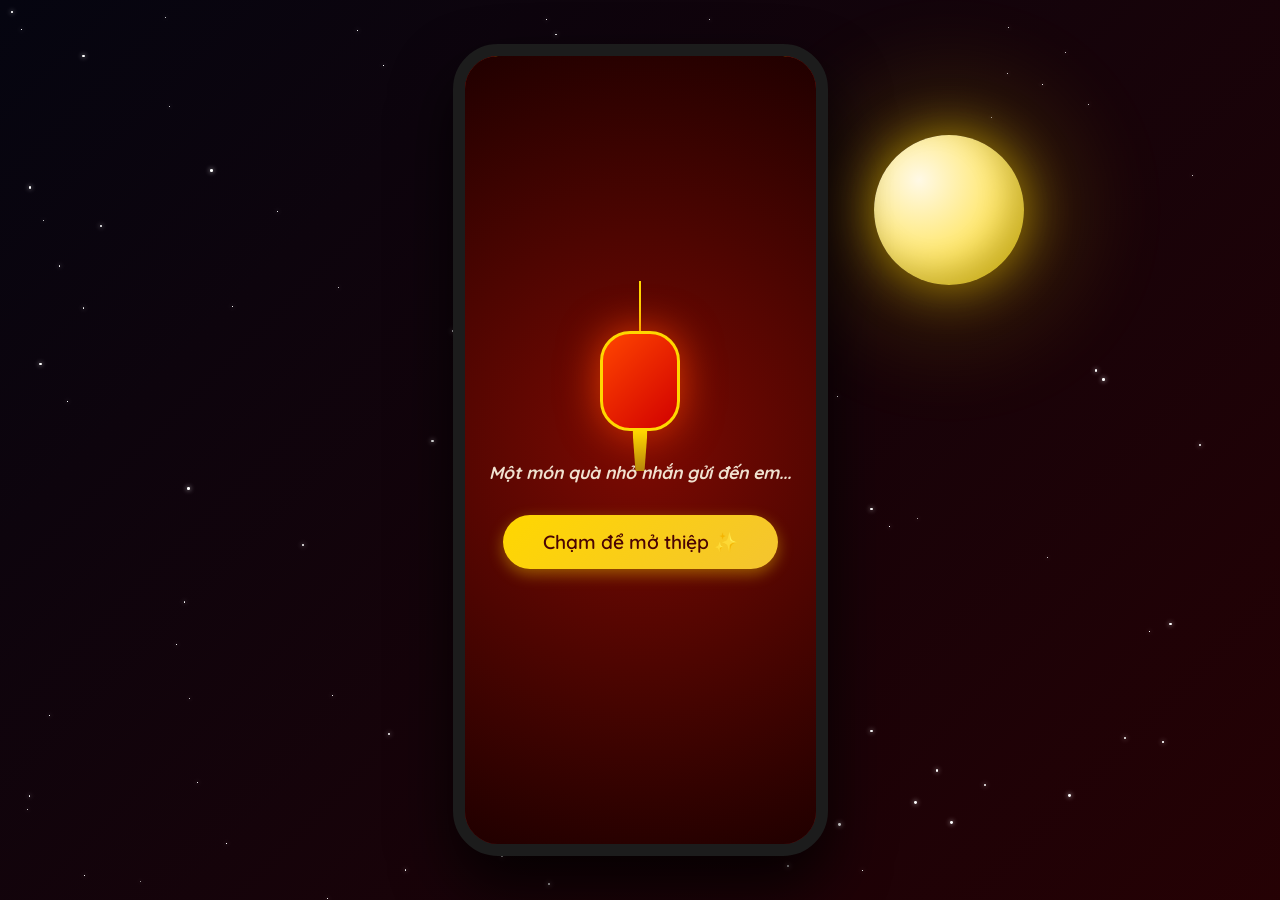
<file: index.html>
<!doctype html>
<html lang="vi">
  <head>
    <meta charset="UTF-8" />
    <meta name="viewport" content="width=device-width, initial-scale=1.0" />
    <title>Thiệp Trung Thu Yêu Thương</title>
    <!-- Google Fonts -->
    <link
      href="https://fonts.googleapis.com/css2?family=Dancing+Script:wght@700&family=Playfair+Display:ital,wght@0,400;0,700;1,400&family=Quicksand:wght@400;500;600&display=swap"
      rel="stylesheet"
    />
    <link rel="stylesheet" href="style.css" />
  </head>
  <body>
    <!-- Nền động (Dynamic Background) -->
    <div class="desktop-bg" id="desktopBg">
      <div class="moon-aura">
        <div class="moon"></div>
      </div>
      <!-- JS sẽ chèn sao lấp lánh, đom đóm, pháo hoa, lồng đèn bay ở đây -->
    </div>

    <!-- Khung điện thoại -->
    <div class="phone-frame">
      <!-- Màn hình chờ (Intro) -->
      <div class="intro-screen" id="introScreen">
        <div class="intro-lantern">
          <div class="lantern-body"></div>
          <div class="tassel"></div>
        </div>
        <h2 class="intro-text">Một món quà nhỏ nhắn gửi đến em...</h2>
        <button class="open-btn" id="openBtn">Chạm để mở thiệp ✨</button>
      </div>

      <!-- Nhạc nền -->
      <audio id="bgMusic" loop preload="auto">
        <source src="music.m4a" type="audio/mp4" />
        <source src="music.m4a" type="audio/x-m4a" />
      </audio>

      <!-- Thanh trạng thái giả lập -->
      <div class="status-bar">
        <span class="time">19:30</span>
        <div class="icons">
          <span class="signal"
            ><svg
              width="14"
              height="10"
              viewBox="0 0 14 10"
              fill="currentColor"
            >
              <rect y="6" width="3" height="4" rx="1" />
              <rect x="5" y="3" width="3" height="7" rx="1" />
              <rect x="10" width="3" height="10" rx="1" /></svg
          ></span>
          <span class="wifi"
            ><svg
              width="14"
              height="10"
              viewBox="0 0 14 10"
              fill="none"
              xmlns="http://www.w3.org/2000/svg"
            >
              <circle cx="7" cy="8" r="1.3" fill="currentColor" />
              <path
                d="M2.2 4.5C4.6 2.3 9.4 2.3 11.8 4.5"
                stroke="currentColor"
                stroke-width="1.3"
                stroke-linecap="round"
              />
              <path
                d="M0.8 2.8C4.2 0.2 9.8 0.2 13.2 2.8"
                stroke="currentColor"
                stroke-width="1.3"
                stroke-linecap="round"
              /></svg
          ></span>
          <span class="battery"
            ><svg
              width="20"
              height="10"
              viewBox="0 0 20 10"
              fill="currentColor"
            >
              <rect width="17" height="10" rx="2" />
              <rect x="1" y="1" width="15" height="8" rx="1" fill="white" />
              <path
                d="M18 3H19C19.5523 3 20 3.44772 20 4V6C20 6.55228 19.5523 7 19 7H18V3Z"
              /></svg
          ></span>
        </div>
      </div>

      <div class="app-content">
        <!-- Đom đóm trong thiệp -->
        <div id="cardFireflies"></div>

        <div class="card">
          <div class="lantern-container">
            <div class="lantern left">
              <div class="lantern-body"></div>
              <div class="tassel"></div>
            </div>
            <div class="lantern right">
              <div class="lantern-body"></div>
              <div class="tassel"></div>
            </div>
          </div>

          <div class="card-header">
            <h1 class="title">Trung Thu<br />Viên Mãn</h1>
            <p class="subtitle">Dành tặng Hồng Nhung cục dàng của anh</p>
            <div class="divider"><span>✦</span></div>
          </div>

          <div class="message-box">
            <span class="corner top-left"></span>
            <span class="corner top-right"></span>
            <span class="corner bottom-left"></span>
            <span class="corner bottom-right"></span>
            <p id="typewriter-text"></p>
            <span class="typewriter-cursor"></span>
          </div>

          <!-- Nút Tương Tác Cấp Cao -->
          <button class="hug-btn" id="hugBtn">Yêu em nhiều 💖</button>

          <div class="card-footer">
            <div class="glowing-moon"></div>
          </div>
        </div>
      </div>
    </div>

    <!-- Custom Popup Lãng Mạn -->
    <div class="custom-popup" id="customPopup">
      <div class="popup-content">
        <h3>Lời hứa ngọt ngào 💖</h3>
        <p>
          Bầu trời đêm nay có ngàn vì sao, nhưng trong lòng anh chỉ có duy nhất
          một mình em! 🥰
        </p>
        <button id="closePopup">Nhận lời yêu</button>
      </div>
    </div>

    <script src="script.js"></script>
  </body>
</html>
</file>
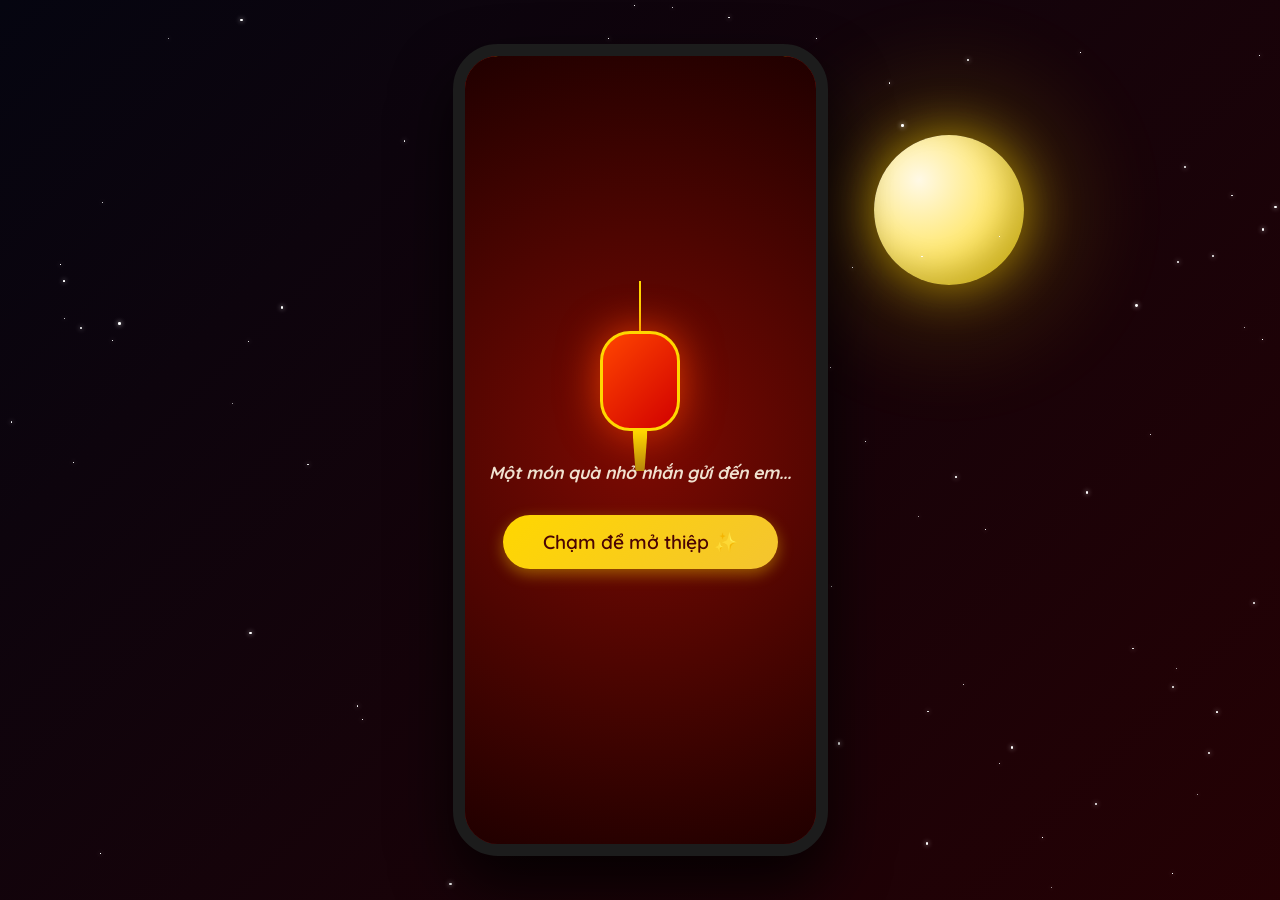
<file: thiep_trung_thu.html>
<!DOCTYPE html>
<html lang="vi">
<head>
    <meta charset="UTF-8">
    <meta name="viewport" content="width=device-width, initial-scale=1.0">
    <title>Thiệp Trung Thu Yêu Thương</title>
    <!-- Google Fonts -->
    <link href="https://fonts.googleapis.com/css2?family=Dancing+Script:wght@700&family=Playfair+Display:ital,wght@0,400;0,700;1,400&family=Quicksand:wght@400;500;600&display=swap" rel="stylesheet">
    <style>
:root {
    --primary-red: #7C0A02; 
    --dark-red: #4A0404;    
    --royal-gold: #FFD700;  
    --soft-gold: #F4C430;
    --moonlight: #FFF9E6;   
    --bg-desktop: #040814;  
    --font-heading: 'Dancing Script', cursive;
    --font-serif: 'Playfair Display', serif;
    --font-sans: 'Quicksand', sans-serif;
}
* { margin: 0; padding: 0; box-sizing: border-box; }
body {
    background-color: var(--bg-desktop);
    display: flex; justify-content: center; align-items: center;
    min-height: 100vh; overflow: hidden; 
    font-family: var(--font-serif); color: var(--moonlight); position: relative;
}

/* =========================================
   1. DYNAMIC BACKGROUND (Nền chuyển động)
   ========================================= */
.desktop-bg { 
    position: absolute; top: 0; left: 0; width: 100%; height: 100%; z-index: 0; 
    background: linear-gradient(-45deg, #050510, #1a0510, #300000, #050510);
    background-size: 400% 400%;
    animation: gradientBG 20s ease infinite;
    overflow: hidden;
}
@keyframes gradientBG {
    0% { background-position: 0% 50%; }
    50% { background-position: 100% 50%; }
    100% { background-position: 0% 50%; }
}

.moon-aura {
    position: absolute; top: 15%; right: 20%;
    width: 150px; height: 150px; border-radius: 50%;
    box-shadow: 0 0 100px 50px rgba(255, 215, 0, 0.15);
    animation: pulseAura 4s infinite alternate;
}
.moon {
    width: 100%; height: 100%;
    background: radial-gradient(circle at 30% 30%, #FFF9E6, #FFD700);
    border-radius: 50%;
    box-shadow: 0 0 50px rgba(255, 215, 0, 0.6), inset -15px -15px 30px rgba(0,0,0,0.2);
}
@keyframes pulseAura {
    from { box-shadow: 0 0 80px 40px rgba(255, 215, 0, 0.15); }
    to { box-shadow: 0 0 130px 60px rgba(255, 215, 0, 0.35); }
}

/* Các ngôi sao */
.star {
    position: absolute; background: #fff; border-radius: 50%;
    box-shadow: 0 0 5px #fff; animation: twinkle infinite alternate;
}
@keyframes twinkle { 
    0% { opacity: 0.2; transform: scale(0.8); } 
    100% { opacity: 1; transform: scale(1.2); } 
}

/* Lồng đèn bay ở background */
.bg-lantern {
    position: absolute; bottom: -100px; width: 35px; height: 50px;
    background: linear-gradient(135deg, #FF4500, #D10000);
    border-radius: 15px; box-shadow: 0 0 20px rgba(255, 69, 0, 0.8);
    animation: floatBgLantern linear forwards; z-index: 1;
}
.bg-lantern::after {
    content: ''; position: absolute; bottom: -15px; left: 50%; transform: translateX(-50%);
    width: 8px; height: 15px; background: var(--royal-gold);
    clip-path: polygon(0 0, 100% 0, 80% 100%, 20% 100%);
}
@keyframes floatBgLantern {
    0% { transform: translateY(0) rotate(-5deg); opacity: 0; }
    10% { opacity: 0.8; }
    90% { opacity: 0.8; }
    100% { transform: translateY(-120vh) rotate(5deg); opacity: 0; }
}

/* Hạt đom đóm */
.firefly {
    position: absolute; width: 4px; height: 4px; background: #aaff00;
    border-radius: 50%; box-shadow: 0 0 10px 2px #aaff00;
    animation: flyFirefly linear forwards;
}
@keyframes flyFirefly {
    0% { transform: translate(0, 0) scale(1); opacity: 0; }
    20% { opacity: 1; }
    80% { opacity: 1; }
    100% { transform: translate(calc(100vw * var(--dir-x)), calc(-100vh * var(--dir-y))) scale(0.5); opacity: 0; }
}

/* =========================================
   2. SMARTPHONE FRAME
   ========================================= */
.phone-frame {
    position: relative; width: 375px; height: 812px;
    background-color: var(--primary-red);
    border-radius: 45px; border: 12px solid #1c1c1c;
    box-shadow: 0 30px 60px rgba(0, 0, 0, 0.8), inset 0 0 0 2px #333, inset 0 0 20px rgba(255, 255, 255, 0.1);
    z-index: 10; overflow: hidden; display: flex; flex-direction: column; transition: all 0.3s ease;
}
.phone-frame::before {
    content: ''; position: absolute; top: 0; left: 50%; transform: translateX(-50%);
    width: 150px; height: 25px; background-color: #1c1c1c;
    border-bottom-left-radius: 15px; border-bottom-right-radius: 15px; z-index: 30;
}

/* =========================================
   3. STATUS BAR
   ========================================= */
.status-bar {
    height: 40px; background: transparent; display: flex; justify-content: space-between; align-items: center;
    padding: 0 25px; font-family: sans-serif; font-size: 14px; font-weight: 600; color: var(--moonlight);
    z-index: 20; position: absolute; top: 0; left: 0; width: 100%;
}
.status-bar .icons { display: flex; gap: 6px; align-items: center; }

/* =========================================
   4. INTRO SCREEN (Phóng to mờ dần)
   ========================================= */
.intro-screen {
    position: absolute; top: 0; left: 0; width: 100%; height: 100%;
    background: radial-gradient(circle at center, #7C0A02 0%, #200000 100%);
    z-index: 100; display: flex; flex-direction: column; justify-content: center; align-items: center;
    transition: transform 1.2s cubic-bezier(0.25, 1, 0.5, 1), opacity 1s ease;
}
.intro-screen.hidden {
    transform: scale(2.5); opacity: 0; pointer-events: none;
}
.intro-lantern { position: relative; width: 80px; margin-bottom: 30px; animation: floatLantern 3s ease-in-out infinite alternate; }
.intro-lantern .lantern-body { height: 100px; background: linear-gradient(135deg, #FF4500, #D10000); border-radius: 30px; box-shadow: 0 0 40px rgba(255, 69, 0, 0.8); border: 3px solid var(--royal-gold); }
.intro-lantern::before { content: ''; position: absolute; top: -50px; left: 50%; transform: translateX(-50%); width: 2px; height: 50px; background: var(--royal-gold); }
.intro-lantern .tassel { position: absolute; bottom: -40px; left: 50%; transform: translateX(-50%); width: 15px; height: 40px; background: linear-gradient(to bottom, var(--royal-gold), #B8860B); clip-path: polygon(0 0, 100% 0, 80% 100%, 20% 100%); }
@keyframes floatLantern { 0% { transform: translateY(0); } 100% { transform: translateY(-20px); } }

.intro-text {
    font-family: var(--font-sans); color: var(--moonlight); font-size: 1.1rem; margin-bottom: 2rem; font-style: italic; opacity: 0.9;
}

.open-btn {
    padding: 15px 40px; font-family: var(--font-sans); font-size: 1.2rem; font-weight: 600; color: #4A0404;
    background: linear-gradient(135deg, #FFD700, #F4C430); border: none; border-radius: 30px; cursor: pointer;
    box-shadow: 0 5px 15px rgba(255, 215, 0, 0.4); transition: all 0.3s ease; animation: pulseBtn 2s infinite; z-index: 101;
}
.open-btn:hover { transform: scale(1.05); box-shadow: 0 8px 25px rgba(255, 215, 0, 0.6); }
@keyframes pulseBtn { 0% { box-shadow: 0 0 0 0 rgba(255, 215, 0, 0.7); } 70% { box-shadow: 0 0 0 15px rgba(255, 215, 0, 0); } 100% { box-shadow: 0 0 0 0 rgba(255, 215, 0, 0); } }

/* =========================================
   5. APP CONTENT (Nội dung thiệp)
   ========================================= */
.app-content {
    flex: 1; background: radial-gradient(circle at top center, rgba(124, 10, 2, 0.8) 0%, rgba(74, 4, 4, 0.95) 100%);
    position: relative; overflow-y: auto; overflow-x: hidden;
}
.app-content::-webkit-scrollbar { width: 4px; }
.app-content::-webkit-scrollbar-thumb { background: var(--royal-gold); border-radius: 4px; }
#cardFireflies { position: absolute; top: 0; left: 0; width: 100%; height: 100%; pointer-events: none; z-index: 1; overflow: hidden; }

.card { padding: 3rem 1.5rem; min-height: 100%; display: flex; flex-direction: column; align-items: center; position: relative; z-index: 2; }

/* Lồng Đèn Trang Trí */
.lantern-container { position: absolute; top: 0; width: 100%; display: flex; justify-content: space-between; padding: 0 15px; }
.lantern { position: relative; width: 45px; animation: swing 3.5s ease-in-out infinite alternate; transform-origin: top center; }
.lantern.right { animation-delay: 1s; }
.lantern-body { height: 60px; background: linear-gradient(135deg, #FF4500, #D10000); border-radius: 20px; box-shadow: 0 0 25px rgba(255, 69, 0, 0.6); border: 2px solid var(--royal-gold); position: relative; }
.lantern::before { content: ''; position: absolute; top: -40px; left: 50%; transform: translateX(-50%); width: 2px; height: 40px; background: var(--royal-gold); }
.lantern .tassel { position: absolute; bottom: -25px; left: 50%; transform: translateX(-50%); width: 12px; height: 25px; background: linear-gradient(to bottom, var(--royal-gold), #B8860B); clip-path: polygon(0 0, 100% 0, 80% 100%, 20% 100%); }
@keyframes swing { 0% { transform: rotate(8deg); } 100% { transform: rotate(-8deg); } }

.card-header { text-align: center; margin-top: 3.5rem; margin-bottom: 2rem; position: relative; z-index: 2; }
.title { font-family: var(--font-heading); color: var(--royal-gold); font-size: 3.8rem; line-height: 1.1; text-shadow: 2px 2px 4px rgba(0,0,0,0.5), 0 0 15px rgba(255, 215, 0, 0.4); animation: textGlow 2s ease-in-out infinite alternate; }
.subtitle { font-family: var(--font-sans); color: var(--moonlight); font-size: 1.1rem; font-weight: 500; margin-top: 10px; text-transform: uppercase; }
.divider { margin-top: 15px; display: flex; align-items: center; justify-content: center; gap: 15px; }
.divider::before, .divider::after { content: ''; height: 1px; width: 60px; background: linear-gradient(to right, transparent, var(--royal-gold), transparent); }
.divider span { color: var(--royal-gold); font-size: 1.2rem; }
@keyframes textGlow { from { text-shadow: 2px 2px 4px rgba(0,0,0,0.5), 0 0 10px rgba(255, 215, 0, 0.3); } to { text-shadow: 2px 2px 4px rgba(0,0,0,0.5), 0 0 25px rgba(255, 215, 0, 0.7); } }

/* Hộp Lời Chúc */
.message-box {
    background: rgba(20, 0, 0, 0.5); backdrop-filter: blur(10px); -webkit-backdrop-filter: blur(10px);
    border: 1px solid rgba(255, 215, 0, 0.4); padding: 2.5rem 1.5rem; width: 100%; max-width: 320px;
    position: relative; z-index: 2; text-align: center; transition: transform 0.4s ease, box-shadow 0.4s ease;
    min-height: 250px; border-radius: 10px;
}
.message-box p { font-size: 1.15rem; line-height: 1.8; color: #FDF5E6; display: inline; font-weight: 500;}
.typewriter-cursor { display: inline-block; width: 3px; height: 1.1rem; background-color: var(--royal-gold); vertical-align: middle; margin-left: 2px; animation: blink 0.7s infinite; }
@keyframes blink { 0%, 100% { opacity: 1; } 50% { opacity: 0; } }

.corner { position: absolute; width: 25px; height: 25px; border: 2px solid var(--royal-gold); }
.top-left { top: -2px; left: -2px; border-right: none; border-bottom: none; border-top-left-radius: 10px; }
.top-right { top: -2px; right: -2px; border-left: none; border-bottom: none; border-top-right-radius: 10px;}
.bottom-left { bottom: -2px; left: -2px; border-right: none; border-top: none; border-bottom-left-radius: 10px;}
.bottom-right { bottom: -2px; right: -2px; border-left: none; border-top: none; border-bottom-right-radius: 10px;}

/* Nút Tương Tác Yêu Em Nhiều */
.hug-btn {
    margin-top: 2rem; padding: 12px 35px; background: linear-gradient(135deg, #ff4d6d, #c9184a); color: white;
    font-family: var(--font-sans); font-size: 1.2rem; font-weight: bold;
    border: 2px solid #ffb3c1; border-radius: 30px; cursor: pointer;
    box-shadow: 0 4px 15px rgba(255, 77, 109, 0.5); transition: all 0.3s; z-index: 10;
    display: none; animation: pulseHug 2s infinite;
}
.hug-btn:hover { transform: scale(1.1); box-shadow: 0 8px 25px rgba(255, 77, 109, 0.8); }
@keyframes pulseHug { 0% { box-shadow: 0 0 0 0 rgba(255, 77, 109, 0.7); } 70% { box-shadow: 0 0 0 20px rgba(255, 77, 109, 0); } 100% { box-shadow: 0 0 0 0 rgba(255, 77, 109, 0); } }

/* Heart Explosion (Nổ Trái Tim) */
.explosion-heart {
    position: fixed; font-size: 2rem; color: #ff4d6d; text-shadow: 0 0 15px rgba(255, 77, 109, 0.8);
    pointer-events: none; z-index: 9999; animation: explode 2.5s ease-out forwards;
}
@keyframes explode {
    0% { transform: translate(0, 0) scale(0.5); opacity: 1; }
    100% { transform: translate(var(--tx), var(--ty)) scale(1.5) rotate(var(--rot)); opacity: 0; }
}

.card-footer { margin-top: auto; padding-top: 3rem; position: relative; width: 100%; display: flex; justify-content: center; }
.glowing-moon { width: 100px; height: 100px; background: radial-gradient(circle at 30% 30%, #FFF, var(--royal-gold)); border-radius: 50%; box-shadow: 0 0 40px var(--royal-gold), inset -10px -10px 20px rgba(0,0,0,0.2); position: relative; z-index: 1; margin-bottom: 20px; }

/* =========================================
   6. CUSTOM POPUP
   ========================================= */
.custom-popup {
    position: fixed; top: 0; left: 0; width: 100%; height: 100%;
    background: rgba(0, 0, 0, 0.75); display: flex; justify-content: center; align-items: center;
    z-index: 10000; opacity: 0; pointer-events: none; transition: opacity 0.4s ease; backdrop-filter: blur(8px);
}
.custom-popup.active { opacity: 1; pointer-events: auto; }
.popup-content {
    background: linear-gradient(135deg, #4A0404, #7C0A02); padding: 2.5rem 1.5rem;
    border-radius: 20px; border: 2px solid var(--royal-gold); text-align: center;
    max-width: 85%; box-shadow: 0 10px 40px rgba(0,0,0,0.8), 0 0 30px rgba(255, 77, 109, 0.4);
    transform: scale(0.5); transition: transform 0.5s cubic-bezier(0.175, 0.885, 0.32, 1.275);
}
.custom-popup.active .popup-content { transform: scale(1); }
.popup-content h3 { color: var(--royal-gold); margin-bottom: 15px; font-family: var(--font-heading); font-size: 2.2rem; }
.popup-content p { color: #FDF5E6; line-height: 1.6; margin-bottom: 25px; font-size: 1.15rem; font-family: var(--font-sans); }
.popup-content button {
    padding: 12px 35px; background: var(--royal-gold); color: #4A0404; font-weight: bold; font-family: var(--font-sans); font-size: 1.1rem;
    border: none; border-radius: 25px; cursor: pointer; transition: all 0.3s; box-shadow: 0 5px 15px rgba(255,215,0,0.4);
}
.popup-content button:hover { transform: scale(1.05); box-shadow: 0 8px 25px rgba(255,215,0,0.7); }

/* =========================================
   7. RESPONSIVE MOBILE
   ========================================= */
@media screen and (max-width: 768px) {
    .desktop-bg { display: none; }
    .phone-frame { width: 100vw; height: 100vh; border-radius: 0; border: none; box-shadow: none; }
    .phone-frame::before, .status-bar { display: none; }
    .app-content { padding-top: 0; }
    .card { padding: 2rem 1rem; justify-content: center; }
    .title { font-size: 3.2rem; }
    .message-box { padding: 2rem 1.2rem; min-height: 280px; }
}

</style>
</head>
<body>
    <!-- Nền động (Dynamic Background) -->
    <div class="desktop-bg" id="desktopBg">
        <div class="moon-aura">
            <div class="moon"></div>
        </div>
        <!-- JS sẽ chèn sao lấp lánh, đom đóm, pháo hoa, lồng đèn bay ở đây -->
    </div>

    <!-- Khung điện thoại -->
    <div class="phone-frame">
        
        <!-- Màn hình chờ (Intro) -->
        <div class="intro-screen" id="introScreen">
            <div class="intro-lantern">
                <div class="lantern-body"></div>
                <div class="tassel"></div>
            </div>
            <h2 class="intro-text">Một món quà nhỏ nhắn gửi đến em...</h2>
            <button class="open-btn" id="openBtn">Chạm để mở thiệp ✨</button>
        </div>

        <!-- Nhạc nền -->
        <audio id="bgMusic" loop preload="auto">
            <source src="music.m4a" type="audio/mp4">
            <source src="music.m4a" type="audio/x-m4a">
        </audio>

        <!-- Thanh trạng thái giả lập -->
        <div class="status-bar">
            <span class="time">19:30</span>
            <div class="icons">
                <span class="signal"><svg width="14" height="10" viewBox="0 0 14 10" fill="currentColor"><rect y="6" width="3" height="4" rx="1"/><rect x="5" y="3" width="3" height="7" rx="1"/><rect x="10" width="3" height="10" rx="1"/></svg></span>
                <span class="wifi"><svg width="14" height="10" viewBox="0 0 14 10" fill="currentColor"><path d="M7 10C8.10457 10 9 9.10457 9 8C9 6.89543 8.10457 6 7 6C5.89543 6 5 6.89543 5 8C5 10 7 10Z"/><path d="M2.05025 4.05025C4.78392 1.31658 9.21608 1.31658 11.9497 4.05025L13.364 2.63604C9.84924 -0.87868 4.15076 -0.87868 0.636039 2.63604L2.05025 4.05025Z"/></svg></span>
                <span class="battery"><svg width="20" height="10" viewBox="0 0 20 10" fill="currentColor"><rect width="17" height="10" rx="2"/><rect x="1" y="1" width="15" height="8" rx="1" fill="white"/><path d="M18 3H19C19.5523 3 20 3.44772 20 4V6C20 6.55228 19.5523 7 19 7H18V3Z"/></svg></span>
            </div>
        </div>

        <div class="app-content">
            <!-- Đom đóm trong thiệp -->
            <div id="cardFireflies"></div>

            <div class="card">
                <div class="lantern-container">
                    <div class="lantern left"><div class="lantern-body"></div><div class="tassel"></div></div>
                    <div class="lantern right"><div class="lantern-body"></div><div class="tassel"></div></div>
                </div>

                <div class="card-header">
                    <h1 class="title">Trung Thu<br>Viên Mãn</h1>
                    <p class="subtitle">Dành tặng người anh yêu</p>
                    <div class="divider"><span>✦</span></div>
                </div>
                
                <div class="message-box">
                    <span class="corner top-left"></span>
                    <span class="corner top-right"></span>
                    <span class="corner bottom-left"></span>
                    <span class="corner bottom-right"></span>
                    <p id="typewriter-text"></p><span class="typewriter-cursor"></span>
                </div>

                <!-- Nút Tương Tác Cấp Cao -->
                <button class="hug-btn" id="hugBtn">Yêu em nhiều 💖</button>

                <div class="card-footer">
                    <div class="glowing-moon"></div>
                </div>
            </div>
        </div>
    </div>

    <!-- Custom Popup Lãng Mạn -->
    <div class="custom-popup" id="customPopup">
        <div class="popup-content">
            <h3>Lời hứa ngọt ngào 💖</h3>
            <p>Bầu trời đêm nay có ngàn vì sao, nhưng trong lòng anh chỉ có duy nhất một mình em! 🥰</p>
            <button id="closePopup">Nhận lời yêu</button>
        </div>
    </div>

    <script>
const introScreen = document.getElementById('introScreen');
const openBtn = document.getElementById('openBtn');
const bgMusic = document.getElementById('bgMusic');
const typeText = document.getElementById('typewriter-text');
const hugBtn = document.getElementById('hugBtn');
const cursor = document.querySelector('.typewriter-cursor');
const desktopBg = document.getElementById('desktopBg');
const cardFireflies = document.getElementById('cardFireflies');
const customPopup = document.getElementById('customPopup');
const closePopupBtn = document.getElementById('closePopup');

// 1. TẠO HIỆU ỨNG NỀN ĐỘNG (Chỉ hiển thị trên Desktop)
if (desktopBg) {
    // Tạo 100 ngôi sao lấp lánh ngẫu nhiên
    for (let i = 0; i < 100; i++) {
        let star = document.createElement('div');
        star.className = 'star';
        star.style.left = Math.random() * 100 + '%';
        star.style.top = Math.random() * 100 + '%';
        const size = Math.random() * 3;
        star.style.width = size + 'px';
        star.style.height = size + 'px';
        star.style.animationDuration = (Math.random() * 3 + 2) + 's';
        star.style.animationDelay = (Math.random() * 2) + 's';
        desktopBg.appendChild(star);
    }

    // Tạo lồng đèn bay lên từ dưới
    setInterval(() => {
        let lantern = document.createElement('div');
        lantern.className = 'bg-lantern';
        lantern.style.left = Math.random() * 100 + '%';
        lantern.style.animationDuration = (Math.random() * 15 + 10) + 's';
        desktopBg.appendChild(lantern);
        setTimeout(() => lantern.remove(), 25000); // Dọn dẹp DOM
    }, 3500);
}

// 2. TẠO HẠT ĐOM ĐÓM BAY LƯỢN
function createFirefly(container) {
    if (!container) return;
    let firefly = document.createElement('div');
    firefly.className = 'firefly';
    firefly.style.left = Math.random() * 100 + '%';
    firefly.style.top = (Math.random() * 80 + 20) + '%';
    // Hướng bay ngẫu nhiên X và Y
    firefly.style.setProperty('--dir-x', (Math.random() - 0.5) * 2);
    firefly.style.setProperty('--dir-y', Math.random());
    firefly.style.animationDuration = (Math.random() * 6 + 4) + 's';
    container.appendChild(firefly);
    setTimeout(() => firefly.remove(), 10000);
}
// Chạy đom đóm bên trong thiệp
setInterval(() => createFirefly(cardFireflies), 600);
// Chạy đom đóm ngoài màn hình nền
if (desktopBg) setInterval(() => createFirefly(desktopBg), 400);

// 3. HIỆU ỨNG GÕ CHỮ (TYPEWRITER)
const message = "Dưới bầu trời rực rỡ muôn vàn vì sao và ánh trăng thanh bình, anh chỉ muốn gửi đến em những điều ngọt ngào nhất. Cảm ơn em đã là ánh sáng rực rỡ nhất trong cuộc đời anh. Chúc em một mùa Trung Thu thật ấm áp, viên mãn và tràn ngập tiếng cười. Trái tim anh luôn hướng về em. Yêu em vô vàn! 🌕🏮❤️";

let i = 0;
const typingSpeed = 65; 

function typeWriter() {
    if (i < message.length) {
        typeText.innerHTML += message.charAt(i);
        i++;
        setTimeout(typeWriter, typingSpeed);
    } else {
        cursor.style.display = 'none'; // Ẩn con trỏ
        hugBtn.style.display = 'block'; // Hiện nút tương tác cuối thiệp
    }
}

// 4. MỞ THIỆP (Zoom Intro)
openBtn.addEventListener('click', () => {
    // Hiệu ứng phóng to mờ dần
    introScreen.classList.add('hidden');
    
    setTimeout(() => {
        introScreen.style.display = 'none';
        setTimeout(typeWriter, 500); // Bắt đầu gõ chữ
    }, 1000); 
    
    // Play nhạc
    bgMusic.play().catch(error => console.log("Autoplay prevented:", error));
});

// 5. HIỆU ỨNG NỔ TRÁI TIM (Heart Explosion)
hugBtn.addEventListener('click', (e) => {
    // Lấy tọa độ nút bấm để nổ từ giữa nút
    const rect = hugBtn.getBoundingClientRect();
    const centerX = rect.left + rect.width / 2;
    const centerY = rect.top + rect.height / 2;

    for (let k = 0; k < 60; k++) {
        let heart = document.createElement('div');
        heart.className = 'explosion-heart';
        heart.innerHTML = '❤️';
        heart.style.left = centerX + 'px';
        heart.style.top = centerY + 'px';
        
        // Tính toán hướng bay 360 độ
        const angle = Math.random() * Math.PI * 2;
        const velocity = Math.random() * 400 + 100; // Tốc độ văng
        const tx = Math.cos(angle) * velocity + 'px';
        const ty = Math.sin(angle) * velocity + 'px';
        const rot = Math.random() * 360 + 'deg';
        
        // Truyền biến CSS custom
        heart.style.setProperty('--tx', tx);
        heart.style.setProperty('--ty', ty);
        heart.style.setProperty('--rot', rot);
        
        document.body.appendChild(heart);
        setTimeout(() => heart.remove(), 2500);
    }
    
    // Hiện Popup tỏ tình sau khi nổ tim
    setTimeout(() => {
        customPopup.classList.add('active');
    }, 1500);
});

// 6. ĐÓNG POPUP
closePopupBtn.addEventListener('click', () => {
    customPopup.classList.remove('active');
});

// 7. ĐỒNG HỒ THANH TRẠNG THÁI
function updateTime() {
    const now = new Date();
    const timeStr = now.getHours().toString().padStart(2, '0') + ':' + now.getMinutes().toString().padStart(2, '0');
    const timeElem = document.querySelector('.time');
    if (timeElem) timeElem.textContent = timeStr;
}
setInterval(updateTime, 60000);
updateTime();

</script>
</body>
</html>
</file>
<file: style.css>
:root {
  --primary-red: #7c0a02;
  --dark-red: #4a0404;
  --royal-gold: #ffd700;
  --soft-gold: #f4c430;
  --moonlight: #fff9e6;
  --bg-desktop: #040814;
  --font-heading: "Dancing Script", cursive;
  --font-serif: "Playfair Display", serif;
  --font-sans: "Quicksand", sans-serif;
}
* {
  margin: 0;
  padding: 0;
  box-sizing: border-box;
}
body {
  background-color: var(--bg-desktop);
  display: flex;
  justify-content: center;
  align-items: center;
  min-height: 100vh;
  overflow: hidden;
  font-family: var(--font-serif);
  color: var(--moonlight);
  position: relative;
}

/* =========================================
   1. DYNAMIC BACKGROUND (Nền chuyển động)
   ========================================= */
.desktop-bg {
  position: absolute;
  top: 0;
  left: 0;
  width: 100%;
  height: 100%;
  z-index: 0;
  background: linear-gradient(-45deg, #050510, #1a0510, #300000, #050510);
  background-size: 400% 400%;
  animation: gradientBG 20s ease infinite;
  overflow: hidden;
}
@keyframes gradientBG {
  0% {
    background-position: 0% 50%;
  }
  50% {
    background-position: 100% 50%;
  }
  100% {
    background-position: 0% 50%;
  }
}

.moon-aura {
  position: absolute;
  top: 15%;
  right: 20%;
  width: 150px;
  height: 150px;
  border-radius: 50%;
  box-shadow: 0 0 100px 50px rgba(255, 215, 0, 0.15);
  animation: pulseAura 4s infinite alternate;
}
.moon {
  width: 100%;
  height: 100%;
  background: radial-gradient(circle at 30% 30%, #fff9e6, #ffd700);
  border-radius: 50%;
  box-shadow:
    0 0 50px rgba(255, 215, 0, 0.6),
    inset -15px -15px 30px rgba(0, 0, 0, 0.2);
}
@keyframes pulseAura {
  from {
    box-shadow: 0 0 80px 40px rgba(255, 215, 0, 0.15);
  }
  to {
    box-shadow: 0 0 130px 60px rgba(255, 215, 0, 0.35);
  }
}

/* Các ngôi sao */
.star {
  position: absolute;
  background: #fff;
  border-radius: 50%;
  box-shadow: 0 0 5px #fff;
  animation: twinkle infinite alternate;
}
@keyframes twinkle {
  0% {
    opacity: 0.2;
    transform: scale(0.8);
  }
  100% {
    opacity: 1;
    transform: scale(1.2);
  }
}

/* Lồng đèn bay ở background */
.bg-lantern {
  position: absolute;
  bottom: -100px;
  width: 35px;
  height: 50px;
  background: linear-gradient(135deg, #ff4500, #d10000);
  border-radius: 15px;
  box-shadow: 0 0 20px rgba(255, 69, 0, 0.8);
  animation: floatBgLantern linear forwards;
  z-index: 1;
}
.bg-lantern::after {
  content: "";
  position: absolute;
  bottom: -15px;
  left: 50%;
  transform: translateX(-50%);
  width: 8px;
  height: 15px;
  background: var(--royal-gold);
  clip-path: polygon(0 0, 100% 0, 80% 100%, 20% 100%);
}
@keyframes floatBgLantern {
  0% {
    transform: translateY(0) rotate(-5deg);
    opacity: 0;
  }
  10% {
    opacity: 0.8;
  }
  90% {
    opacity: 0.8;
  }
  100% {
    transform: translateY(-120vh) rotate(5deg);
    opacity: 0;
  }
}

/* Hạt đom đóm */
.firefly {
  position: absolute;
  width: 4px;
  height: 4px;
  background: #aaff00;
  border-radius: 50%;
  box-shadow: 0 0 10px 2px #aaff00;
  animation: flyFirefly linear forwards;
}
@keyframes flyFirefly {
  0% {
    transform: translate(0, 0) scale(1);
    opacity: 0;
  }
  20% {
    opacity: 1;
  }
  80% {
    opacity: 1;
  }
  100% {
    transform: translate(
        calc(100vw * var(--dir-x)),
        calc(-100vh * var(--dir-y))
      )
      scale(0.5);
    opacity: 0;
  }
}

/* =========================================
   2. SMARTPHONE FRAME
   ========================================= */
.phone-frame {
  position: relative;
  width: 375px;
  height: 812px;
  background-color: var(--primary-red);
  border-radius: 45px;
  border: 12px solid #1c1c1c;
  box-shadow:
    0 30px 60px rgba(0, 0, 0, 0.8),
    inset 0 0 0 2px #333,
    inset 0 0 20px rgba(255, 255, 255, 0.1);
  z-index: 10;
  overflow: hidden;
  display: flex;
  flex-direction: column;
  transition: all 0.3s ease;
}
.phone-frame::before {
  content: "";
  position: absolute;
  top: 0;
  left: 50%;
  transform: translateX(-50%);
  width: 150px;
  height: 25px;
  background-color: #1c1c1c;
  border-bottom-left-radius: 15px;
  border-bottom-right-radius: 15px;
  z-index: 30;
}

/* =========================================
   3. STATUS BAR
   ========================================= */
.status-bar {
  height: 40px;
  background: transparent;
  display: flex;
  justify-content: space-between;
  align-items: center;
  padding: 0 25px;
  font-family: sans-serif;
  font-size: 14px;
  font-weight: 600;
  color: var(--moonlight);
  z-index: 20;
  position: absolute;
  top: 0;
  left: 0;
  width: 100%;
}
.status-bar .icons {
  display: flex;
  gap: 6px;
  align-items: center;
}

/* =========================================
   4. INTRO SCREEN (Phóng to mờ dần)
   ========================================= */
.intro-screen {
  position: absolute;
  top: 0;
  left: 0;
  width: 100%;
  height: 100%;
  background: radial-gradient(circle at center, #7c0a02 0%, #200000 100%);
  z-index: 100;
  display: flex;
  flex-direction: column;
  justify-content: center;
  align-items: center;
  transition:
    transform 1.2s cubic-bezier(0.25, 1, 0.5, 1),
    opacity 1s ease;
}
.intro-screen.hidden {
  transform: scale(2.5);
  opacity: 0;
  pointer-events: none;
}
.intro-lantern {
  position: relative;
  width: 80px;
  margin-bottom: 30px;
  animation: floatLantern 3s ease-in-out infinite alternate;
}
.intro-lantern .lantern-body {
  height: 100px;
  background: linear-gradient(135deg, #ff4500, #d10000);
  border-radius: 30px;
  box-shadow: 0 0 40px rgba(255, 69, 0, 0.8);
  border: 3px solid var(--royal-gold);
}
.intro-lantern::before {
  content: "";
  position: absolute;
  top: -50px;
  left: 50%;
  transform: translateX(-50%);
  width: 2px;
  height: 50px;
  background: var(--royal-gold);
}
.intro-lantern .tassel {
  position: absolute;
  bottom: -40px;
  left: 50%;
  transform: translateX(-50%);
  width: 15px;
  height: 40px;
  background: linear-gradient(to bottom, var(--royal-gold), #b8860b);
  clip-path: polygon(0 0, 100% 0, 80% 100%, 20% 100%);
}
@keyframes floatLantern {
  0% {
    transform: translateY(0);
  }
  100% {
    transform: translateY(-20px);
  }
}

.intro-text {
  font-family: var(--font-sans);
  color: var(--moonlight);
  font-size: 1.1rem;
  margin-bottom: 2rem;
  font-style: italic;
  opacity: 0.9;
}

.open-btn {
  padding: 15px 40px;
  font-family: var(--font-sans);
  font-size: 1.2rem;
  font-weight: 600;
  color: #4a0404;
  background: linear-gradient(135deg, #ffd700, #f4c430);
  border: none;
  border-radius: 30px;
  cursor: pointer;
  box-shadow: 0 5px 15px rgba(255, 215, 0, 0.4);
  transition: all 0.3s ease;
  animation: pulseBtn 2s infinite;
  z-index: 101;
}
.open-btn:hover {
  transform: scale(1.05);
  box-shadow: 0 8px 25px rgba(255, 215, 0, 0.6);
}
@keyframes pulseBtn {
  0% {
    box-shadow: 0 0 0 0 rgba(255, 215, 0, 0.7);
  }
  70% {
    box-shadow: 0 0 0 15px rgba(255, 215, 0, 0);
  }
  100% {
    box-shadow: 0 0 0 0 rgba(255, 215, 0, 0);
  }
}

/* =========================================
   5. APP CONTENT (Nội dung thiệp)
   ========================================= */
.app-content {
  flex: 1;
  background: radial-gradient(
    circle at top center,
    rgba(124, 10, 2, 0.8) 0%,
    rgba(74, 4, 4, 0.95) 100%
  );
  position: relative;
  overflow-y: auto;
  overflow-x: hidden;
}
.app-content::-webkit-scrollbar {
  width: 4px;
}
.app-content::-webkit-scrollbar-thumb {
  background: var(--royal-gold);
  border-radius: 4px;
}
#cardFireflies {
  position: absolute;
  top: 0;
  left: 0;
  width: 100%;
  height: 100%;
  pointer-events: none;
  z-index: 1;
  overflow: hidden;
}

.card {
  padding: 3rem 1.5rem;
  min-height: 100%;
  display: flex;
  flex-direction: column;
  align-items: center;
  position: relative;
  z-index: 2;
}
.card::before {
  content: "";
  position: absolute;
  inset: 7% 5% 10%;
  background: radial-gradient(
    circle at center,
    rgba(255, 215, 0, 0.12),
    transparent 60%
  );
  filter: blur(18px);
  z-index: 0;
  animation: cardGlow 7s ease-in-out infinite alternate;
}
@keyframes cardGlow {
  0% {
    transform: scale(0.96);
    opacity: 0.7;
  }
  100% {
    transform: scale(1.06);
    opacity: 1;
  }
}

/* Lồng Đèn Trang Trí */
.lantern-container {
  position: absolute;
  top: 0;
  width: 100%;
  display: flex;
  justify-content: space-between;
  padding: 0 15px;
}
.lantern {
  position: relative;
  width: 45px;
  animation: swing 3.5s ease-in-out infinite alternate;
  transform-origin: top center;
}
.lantern.right {
  animation-delay: 1s;
}
.lantern-body {
  height: 60px;
  background: linear-gradient(135deg, #ff4500, #d10000);
  border-radius: 20px;
  box-shadow: 0 0 25px rgba(255, 69, 0, 0.6);
  border: 2px solid var(--royal-gold);
  position: relative;
}
.lantern::before {
  content: "";
  position: absolute;
  top: -40px;
  left: 50%;
  transform: translateX(-50%);
  width: 2px;
  height: 40px;
  background: var(--royal-gold);
}
.lantern .tassel {
  position: absolute;
  bottom: -25px;
  left: 50%;
  transform: translateX(-50%);
  width: 12px;
  height: 25px;
  background: linear-gradient(to bottom, var(--royal-gold), #b8860b);
  clip-path: polygon(0 0, 100% 0, 80% 100%, 20% 100%);
}
@keyframes swing {
  0% {
    transform: rotate(8deg);
  }
  100% {
    transform: rotate(-8deg);
  }
}

.card-header {
  text-align: center;
  margin-top: 3.5rem;
  margin-bottom: 2rem;
  position: relative;
  z-index: 2;
}
.title {
  font-family: var(--font-heading);
  color: var(--royal-gold);
  font-size: 3.8rem;
  line-height: 1.1;
  text-shadow:
    2px 2px 4px rgba(0, 0, 0, 0.5),
    0 0 15px rgba(255, 215, 0, 0.4);
  animation: textGlow 2s ease-in-out infinite alternate;
}
.subtitle {
  font-family: var(--font-sans);
  color: var(--moonlight);
  font-size: 1.1rem;
  font-weight: 500;
  margin-top: 10px;
  text-transform: uppercase;
}
.divider {
  margin-top: 15px;
  display: flex;
  align-items: center;
  justify-content: center;
  gap: 15px;
}
.divider::before,
.divider::after {
  content: "";
  height: 1px;
  width: 60px;
  background: linear-gradient(
    to right,
    transparent,
    var(--royal-gold),
    transparent
  );
}
.divider span {
  color: var(--royal-gold);
  font-size: 1.2rem;
}
@keyframes textGlow {
  from {
    text-shadow:
      2px 2px 4px rgba(0, 0, 0, 0.5),
      0 0 10px rgba(255, 215, 0, 0.3);
  }
  to {
    text-shadow:
      2px 2px 4px rgba(0, 0, 0, 0.5),
      0 0 25px rgba(255, 215, 0, 0.7);
  }
}

/* Hộp Lời Chúc */
.message-box {
  background: rgba(20, 0, 0, 0.5);
  backdrop-filter: blur(10px);
  -webkit-backdrop-filter: blur(10px);
  border: 1px solid rgba(255, 215, 0, 0.4);
  padding: 2.5rem 1.5rem;
  width: 100%;
  max-width: 320px;
  position: relative;
  z-index: 2;
  text-align: center;
  transition:
    transform 0.4s ease,
    box-shadow 0.4s ease;
  min-height: 250px;
  border-radius: 10px;
  box-shadow: 0 0 25px rgba(255, 215, 0, 0.08);
}
.message-box:hover {
  transform: translateY(-2px);
  box-shadow: 0 0 30px rgba(255, 215, 0, 0.18);
}
.message-box p {
  font-size: 1.15rem;
  line-height: 1.8;
  color: #fdf5e6;
  display: inline;
  font-weight: 500;
}
.typewriter-cursor {
  display: inline-block;
  width: 3px;
  height: 1.1rem;
  background-color: var(--royal-gold);
  vertical-align: middle;
  margin-left: 2px;
  animation: blink 0.7s infinite;
}

.sparkle {
  position: absolute;
  width: 6px;
  height: 6px;
  border-radius: 50%;
  background: radial-gradient(
    circle,
    rgba(255, 255, 255, 1) 0%,
    rgba(255, 215, 0, 0.9) 45%,
    rgba(255, 215, 0, 0) 100%
  );
  box-shadow: 0 0 12px rgba(255, 215, 0, 0.7);
  pointer-events: none;
  z-index: 1;
  opacity: 0;
  animation: sparkleFloat 4s ease-in-out forwards;
}
@keyframes sparkleFloat {
  0% {
    transform: translateY(12px) scale(0.6);
    opacity: 0;
  }
  20% {
    opacity: 1;
  }
  100% {
    transform: translateY(-22px) scale(1.1);
    opacity: 0;
  }
}
@keyframes blink {
  0%,
  100% {
    opacity: 1;
  }
  50% {
    opacity: 0;
  }
}

.corner {
  position: absolute;
  width: 25px;
  height: 25px;
  border: 2px solid var(--royal-gold);
}
.top-left {
  top: -2px;
  left: -2px;
  border-right: none;
  border-bottom: none;
  border-top-left-radius: 10px;
}
.top-right {
  top: -2px;
  right: -2px;
  border-left: none;
  border-bottom: none;
  border-top-right-radius: 10px;
}
.bottom-left {
  bottom: -2px;
  left: -2px;
  border-right: none;
  border-top: none;
  border-bottom-left-radius: 10px;
}
.bottom-right {
  bottom: -2px;
  right: -2px;
  border-left: none;
  border-top: none;
  border-bottom-right-radius: 10px;
}

/* Nút Tương Tác Yêu Em Nhiều */
.hug-btn {
  margin-top: 2rem;
  padding: 12px 35px;
  background: linear-gradient(135deg, #ff4d6d, #c9184a);
  color: white;
  font-family: var(--font-sans);
  font-size: 1.2rem;
  font-weight: bold;
  border: 2px solid #ffb3c1;
  border-radius: 30px;
  cursor: pointer;
  box-shadow: 0 4px 15px rgba(255, 77, 109, 0.5);
  transition: all 0.3s;
  z-index: 10;
  display: none;
  animation: pulseHug 2s infinite;
}
.hug-btn:hover {
  transform: scale(1.1);
  box-shadow: 0 8px 25px rgba(255, 77, 109, 0.8);
}
@keyframes pulseHug {
  0% {
    box-shadow: 0 0 0 0 rgba(255, 77, 109, 0.7);
  }
  70% {
    box-shadow: 0 0 0 20px rgba(255, 77, 109, 0);
  }
  100% {
    box-shadow: 0 0 0 0 rgba(255, 77, 109, 0);
  }
}

/* Heart Explosion (Nổ Trái Tim) */
.explosion-heart {
  position: fixed;
  font-size: 2rem;
  color: #ff4d6d;
  text-shadow: 0 0 15px rgba(255, 77, 109, 0.8);
  pointer-events: none;
  z-index: 9999;
  animation: explode 2.5s ease-out forwards;
}
@keyframes explode {
  0% {
    transform: translate(0, 0) scale(0.5);
    opacity: 1;
  }
  100% {
    transform: translate(var(--tx), var(--ty)) scale(1.5) rotate(var(--rot));
    opacity: 0;
  }
}

.card-footer {
  margin-top: auto;
  padding-top: 3rem;
  position: relative;
  width: 100%;
  display: flex;
  justify-content: center;
}
.glowing-moon {
  width: 100px;
  height: 100px;
  background: radial-gradient(circle at 30% 30%, #fff, var(--royal-gold));
  border-radius: 50%;
  box-shadow:
    0 0 40px var(--royal-gold),
    inset -10px -10px 20px rgba(0, 0, 0, 0.2);
  position: relative;
  z-index: 1;
  margin-bottom: 20px;
}

/* =========================================
   6. CUSTOM POPUP
   ========================================= */
.custom-popup {
  position: fixed;
  top: 0;
  left: 0;
  width: 100%;
  height: 100%;
  background: rgba(0, 0, 0, 0.75);
  display: flex;
  justify-content: center;
  align-items: center;
  z-index: 10000;
  opacity: 0;
  pointer-events: none;
  transition: opacity 0.4s ease;
  backdrop-filter: blur(8px);
}
.custom-popup.active {
  opacity: 1;
  pointer-events: auto;
}
.popup-content {
  background: linear-gradient(135deg, #4a0404, #7c0a02);
  padding: 2.5rem 1.5rem;
  border-radius: 20px;
  border: 2px solid var(--royal-gold);
  text-align: center;
  max-width: 85%;
  box-shadow:
    0 10px 40px rgba(0, 0, 0, 0.8),
    0 0 30px rgba(255, 77, 109, 0.4);
  transform: scale(0.5);
  transition: transform 0.5s cubic-bezier(0.175, 0.885, 0.32, 1.275);
}
.custom-popup.active .popup-content {
  transform: scale(1);
}
.popup-content h3 {
  color: var(--royal-gold);
  margin-bottom: 15px;
  font-family: var(--font-heading);
  font-size: 2.2rem;
}
.popup-content p {
  color: #fdf5e6;
  line-height: 1.6;
  margin-bottom: 25px;
  font-size: 1.15rem;
  font-family: var(--font-sans);
}
.popup-content button {
  padding: 12px 35px;
  background: var(--royal-gold);
  color: #4a0404;
  font-weight: bold;
  font-family: var(--font-sans);
  font-size: 1.1rem;
  border: none;
  border-radius: 25px;
  cursor: pointer;
  transition: all 0.3s;
  box-shadow: 0 5px 15px rgba(255, 215, 0, 0.4);
}
.popup-content button:hover {
  transform: scale(1.05);
  box-shadow: 0 8px 25px rgba(255, 215, 0, 0.7);
}

/* =========================================
   7. RESPONSIVE MOBILE
   ========================================= */
@media screen and (max-width: 768px) {
  .desktop-bg {
    display: none;
  }
  .phone-frame {
    width: 100vw;
    height: 100vh;
    border-radius: 0;
    border: none;
    box-shadow: none;
  }
  .phone-frame::before,
  .status-bar {
    display: none;
  }
  .app-content {
    padding-top: 0;
  }
  .card {
    padding: 2rem 1rem;
    justify-content: center;
  }
  .title {
    font-size: 3.2rem;
  }
  .message-box {
    padding: 2rem 1.2rem;
    min-height: 280px;
  }
}
</file>
